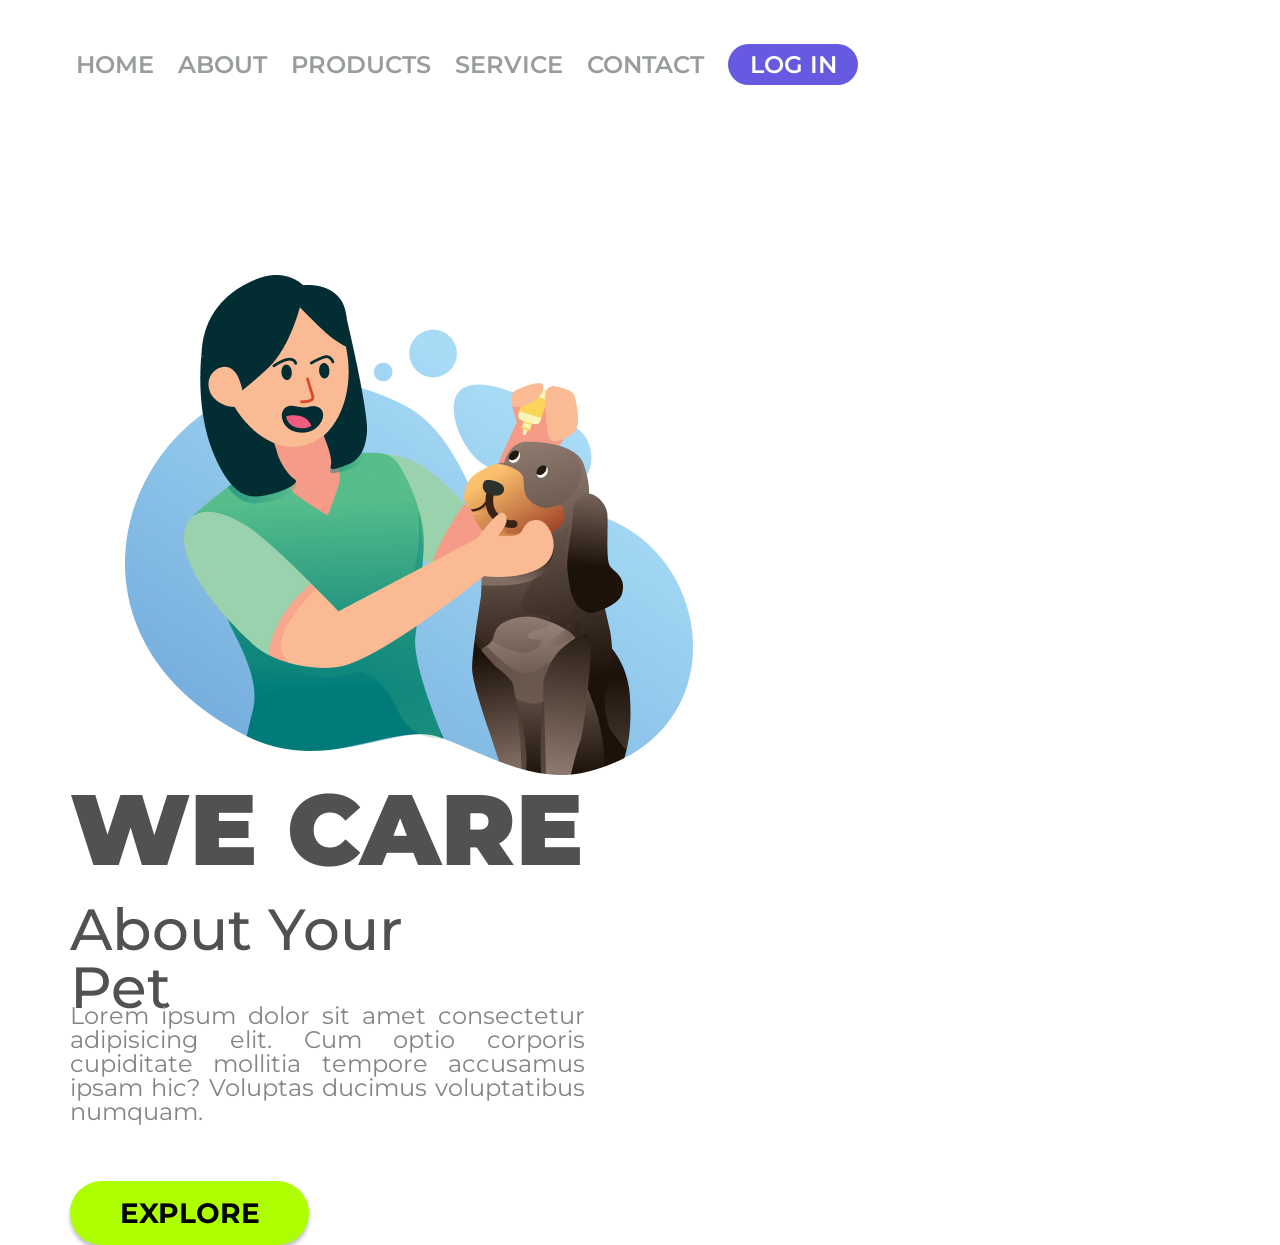
<file: index.html>
<!DOCTYPE html>
<html lang="en">
<head>
    <meta charset="UTF-8">
    <meta name="viewport" content="width=device-width, initial-scale=1.0">
    <link rel="stylesheet" href="styles.css">
    <link rel="preconnect" href="https://fonts.googleapis.com">
<link rel="preconnect" href="https://fonts.gstatic.com" crossorigin>
<link href="https://fonts.googleapis.com/css2?family=Montserrat:ital,wght@0,100..900;1,100..900&display=swap" rel="stylesheet">
    <title>We Care Pet</title>
    
</head>
<body>
    <header> 
        <a class="link">HOME</a>
        <a class="link">ABOUT</a>
        <a class="link">PRODUCTS</a>
        <a class="link">SERVICE</a>
        <a class="link">CONTACT</a>
        <button class="button-header">LOG IN</button>
    </header>

    <main>
        <img src="./img/wecarepet.png" alt="we-care-pet" class="image-logo">

        <div>
            <h1>WE CARE</h1>
            <h2>About Your Pet</h2>
            <p>Lorem ipsum dolor sit amet consectetur adipisicing elit. Cum optio corporis cupiditate mollitia tempore accusamus ipsam hic? Voluptas ducimus voluptatibus numquam.</p>
            <button class="button-main">EXPLORE</button>
        </div>
    </main>
</body>
</html>
</file>
<file: styles.css>
*{
    font-family: "Montserrat", sans-serif;
    margin: 0;
    padding: 0;
    box-sizing: border-box;
}

header {
    margin: 44px 0 0 76px;
}

.link {
    width: 126px;
    height: 29px;
    font-weight: 600;
    font-size: 24px;
    line-height: 100%;
    color: #989D9C;
    cursor: pointer;
    margin-right: 20px 
}

.button-header {
    background:  #665AE1;
    border-radius: 20.5px;
    width: 130px;
    height: 41px;
    border-color: #665AE1;
    font-weight: 600;
    font-size: 24px;
    line-height: 100%;
    color: #FFFFFF;
    border: none;
}

.image-logo {
    width: 568px;
    height: 500px;
    margin-top: 190px;
    margin-left: 125px;
    display: inline-block;
}

div {

    display: inline-block;
    margin-left:70px;     
}

h1 {
    width: 513px;
    height: 122px;
    font-weight: 900;
    font-size: 100px;
    line-height: 100%;
    color: #515151;
    text-align: center;
}

h2{
    width: 448px;
    height: 71px;
    font-weight: 500;
    font-size: 58px;
    line-height: 100%;
    color: #515151
}

p {
    width: 515px;
    height: 87px;
    font-weight: 400;
    font-size: 24px;
    line-height: 100%;
    color: #848484;
    text-align: justify;
    margin-top: 32px;
}

.button-main {
    background: #ADFF00;
    border-radius: 50px;
    width: 239px;
    height: 64px;
    border-color: #ADFF00;
    font-weight: 700;
    font-size: 28px;
    line-height: 100%;
    color: #000000;
    border: none;
    cursor: pointer;
    margin-top: 90px;
    box-shadow: 0px 4px 4px 0px #00000040;
}
        
@media screen and (max-width:880px) {
            
.image-logo {
    width: 354px;
    height: 317px;
    margin: 149px 22px 0 14px;
}

header {
    display: none;
}

h1 {
    width: 263px;
    height: 62px;
    font-weight: 900;
    font-size: 50px;
    line-height: 100%;
    color: #515151;
    text-align: center;
    margin-top: 24px;
    }

h2 {
    width: 232px;
    height: 37px;
    font-weight: 500;
    font-size: 30px;
    line-height: 100%;
    color: #515151;
    text-align: center;
}

p {
    display: none;
}

.button-main {
    background: #ADFF00;
    border-radius: 50px;
    width: 239px;
    height: 64px;
    border-color: #ADFF00;
    font-weight: 700;
    font-size: 28px;
    line-height: 100%;
    color: #000000;
    border: none;
    cursor: pointer;
    margin-top: 17px;
    box-shadow: 0px 4px 4px 0px #00000040;

}
}
</file>
